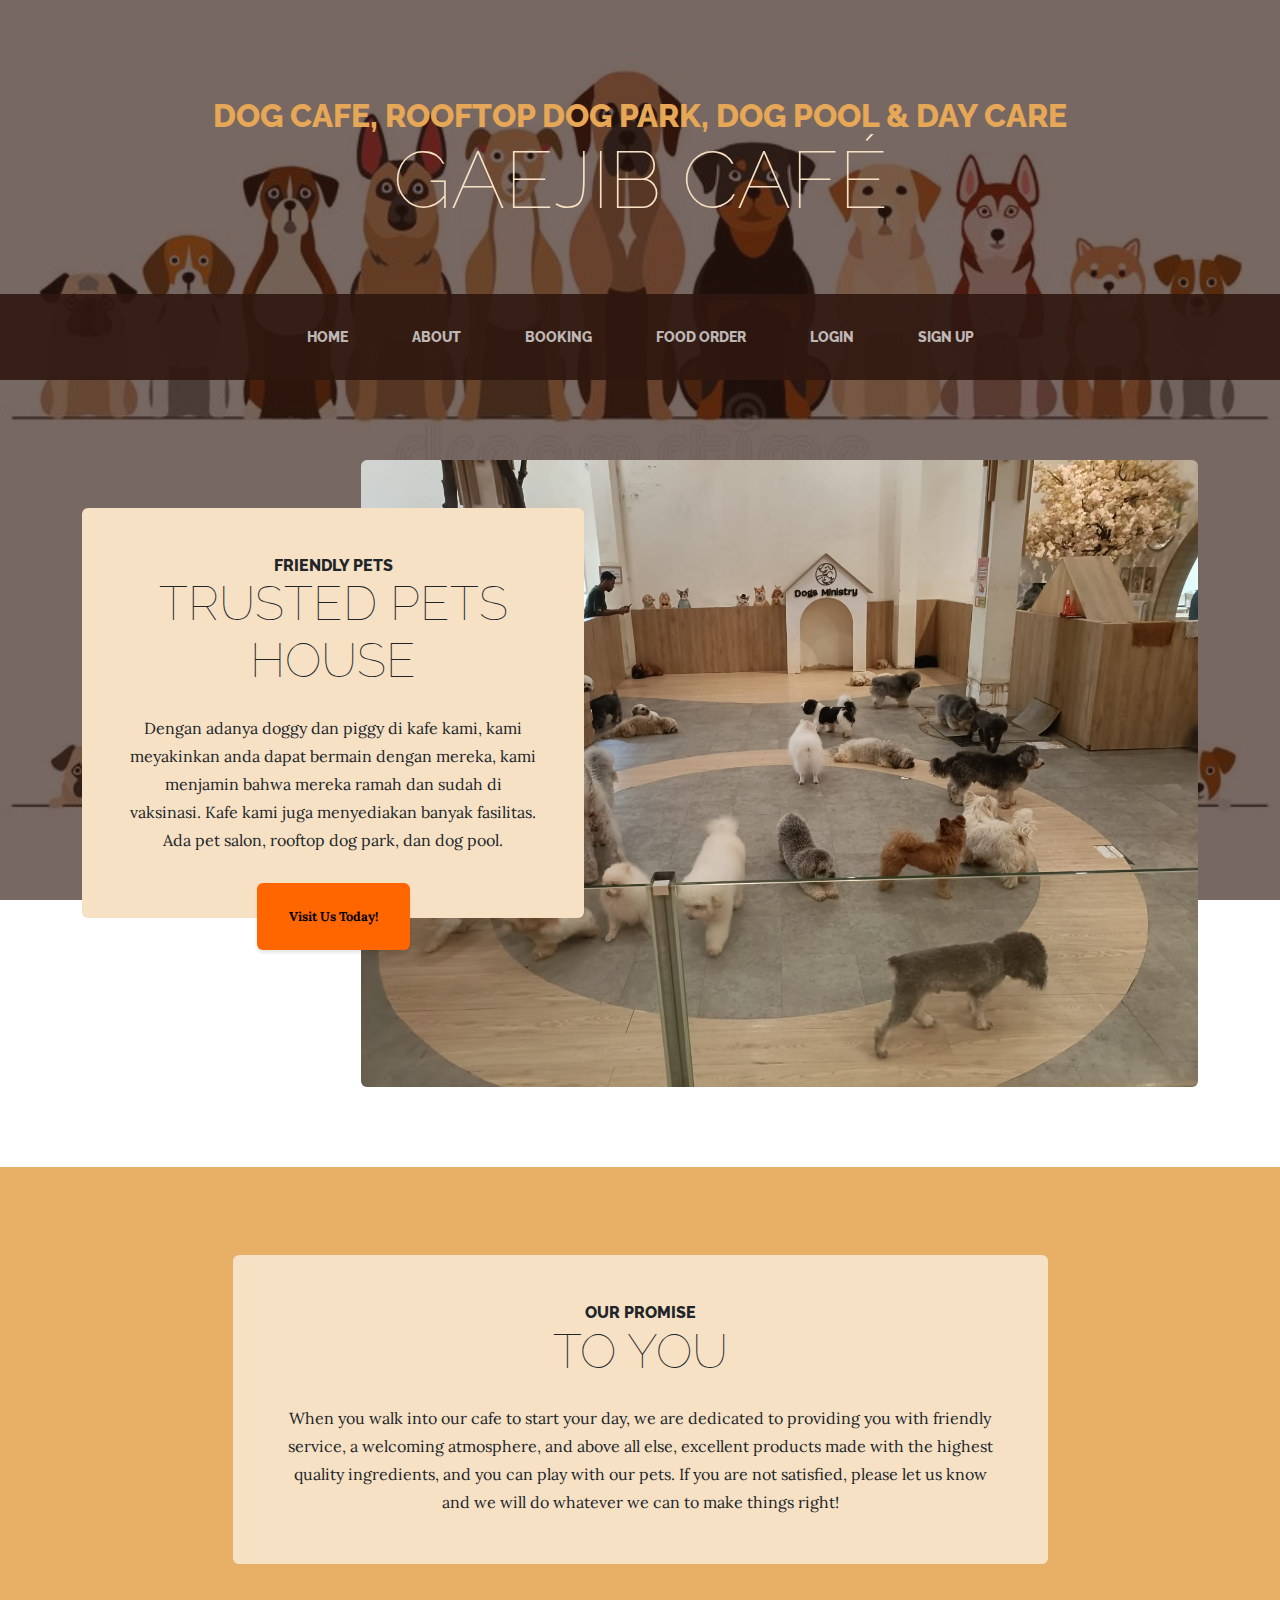
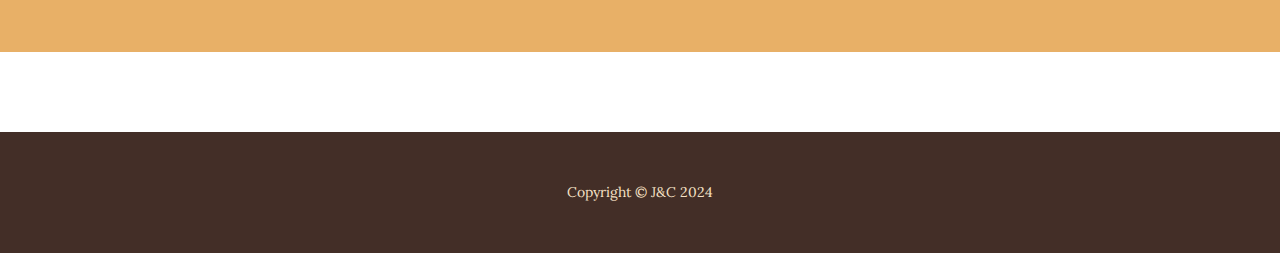
<file: index.html>
<!DOCTYPE html>
<html lang="en">
    <head>
        <meta charset="utf-8" />
        <meta name="viewport" content="width=device-width, initial-scale=1, shrink-to-fit=no" /> <!-- Pengaturan responsif agar tampilan sesuai di berbagai perangkat -->
        <meta name="description" content="" />
        <meta name="author" content="" /> <!-- Meta informasi penulis halaman -->
        <title>Gaejib Café</title>
        <link rel="icon" type="image/x-icon" href="assets/img/gaejib.jpg" /> <!-- Ikon favorit yang ditampilkan di tab browser sebagai ikon logo -->
        <!-- Google fonts-->
        <link href="https://fonts.googleapis.com/css?family=Raleway:100,100i,200,200i,300,300i,400,400i,500,500i,600,600i,700,700i,800,800i,900,900i" rel="stylesheet" /> <!-- Memuat font Raleway dari Google Fonts -->
        <link href="https://fonts.googleapis.com/css?family=Lora:400,400i,700,700i" rel="stylesheet" /> <!-- Memuat font Lora dari Google Fonts -->
        <!-- Core theme CSS (includes Bootstrap)-->
        <link href="css/styles.css" rel="stylesheet" /> <!-- Memuat stylesheet utama untuk tema Bootstrap -->
    </head>
    <body>
        <header>
            <h1 class="site-heading text-center text-faded d-none d-lg-block">
                <span class="site-heading-upper text-primary mb-3">Dog Cafe, Rooftop Dog Park, Dog Pool & Day Care</span>
                <span class="site-heading-lower">Gaejib Café</span>
            </h1> <!-- Header utama dengan judul situs -->
        </header>

        <!-- Navigation-->
        <nav class="navbar navbar-expand-lg navbar-dark py-lg-4" id="mainNav">
            <div class="container">
                <a class="navbar-brand text-uppercase fw-bold d-lg-none" href="index.html">Gaejib Café</a> <!-- Brand name untuk layar kecil -->
                <button class="navbar-toggler" type="button" data-bs-toggle="collapse" data-bs-target="#navbarSupportedContent" aria-controls="navbarSupportedContent" aria-expanded="false" aria-label="Toggle navigation"><span class="navbar-toggler-icon"></span></button> <!-- Tombol toggler untuk navigasi responsif -->
                <div class="collapse navbar-collapse" id="navbarSupportedContent">
                    <ul class="navbar-nav mx-auto">
                        <li class="nav-item px-lg-4"><a class="nav-link text-uppercase" href="index.html">Home</a></li> <!-- Link navigasi ke halaman Home -->
                        <li class="nav-item px-lg-4"><a class="nav-link text-uppercase" href="about.html">About</a></li> <!-- Link navigasi ke halaman About -->
                        <li class="nav-item px-lg-4"><a class="nav-link text-uppercase" href="Booking.html">Booking</a></li> <!-- Link navigasi ke halaman Booking -->
                        <li class="nav-item px-lg-4"><a class="nav-link text-uppercase" href="Order.html">Food Order</a></li> <!-- Link navigasi ke halaman Food Order -->
                        <li class="nav-item px-lg-4"><a class="nav-link text-uppercase" href="log in.html" data-bs-target="#signupModal">Login</a></li>
                        <li class="nav-item px-lg-4"><a class="nav-link text-uppercase" href="#" data-bs-toggle="modal" data-bs-target="#signupModal">Sign Up</a></li>
                    </ul>
                </div>
            </div>
        </nav>

        <!-- section our Cafe -->
        <section class="page-section clearfix">
            <div class="container">
                <div class="intro">
                    <img class="intro-img img-fluid mb-3 mb-lg-0 rounded" src="assets/img/home foto.jpg" alt="..." />
                    <div class="intro-text left-0 text-center bg-faded p-5 rounded">
                        <h2 class="section-heading mb-4">
                            <span class="section-heading-upper">Friendly Pets</span>
                            <span class="section-heading-lower">Trusted Pets House</span>
                        </h2>
                        <p class="mb-3">Dengan adanya doggy dan piggy di kafe kami, kami meyakinkan anda dapat bermain dengan 
                            mereka, kami menjamin bahwa mereka ramah dan sudah di vaksinasi. Kafe kami juga menyediakan banyak fasilitas. 
                            Ada pet salon,  rooftop dog park, dan dog pool.
                        </p>
                        <div class="intro-button mx-auto"><a class="btn btn-primary btn-xl" href="#!">Visit Us Today!</a></div>
                    </div>
                </div>
            </div>
        </section>
        <!-- end code section our Cafe -->

        <!-- section cta cafe Promise to customer -->
        <section class="page-section cta">
            <div class="container">
                <div class="row">
                    <div class="col-xl-9 mx-auto">
                        <div class="cta-inner bg-faded text-center rounded">
                            <h2 class="section-heading mb-4">
                                <span class="section-heading-upper">Our Promise</span>
                                <span class="section-heading-lower">To You</span>
                            </h2>
                            <p class="mb-0">When you walk into our cafe to start your day, we are dedicated 
                                to providing you with friendly service, a welcoming atmosphere, and above 
                                all else, excellent products made with the highest quality ingredients, and you can 
                                play with our pets. If you are not satisfied, please let us know and we will do whatever we can 
                                to make things right!</p>
                        </div>
                    </div>
                </div>
            </div>
        </section>
        <!-- END CODE SECTION CTA Cafe PROMISE -->

        <!-- footer - created by -->
        <footer class="footer text-faded text-center py-5">
            <div class="container"><p class="m-0 small">Copyright &copy; J&C 2024</p></div> <!-- Bagian footer dengan hak cipta -->
        </footer>
        <!-- end code footer -->
         
        <!-- Bootstrap core JS-->
        <script src="https://cdn.jsdelivr.net/npm/bootstrap@5.2.3/dist/js/bootstrap.bundle.min.js"></script> <!-- Memuat Bootstrap JavaScript -->
        <!-- Core theme JS-->
        <script src="js/scripts.js"></script> 
        <!-- Memuat JavaScript untuk tema -->
    </body>
</html>
</file>
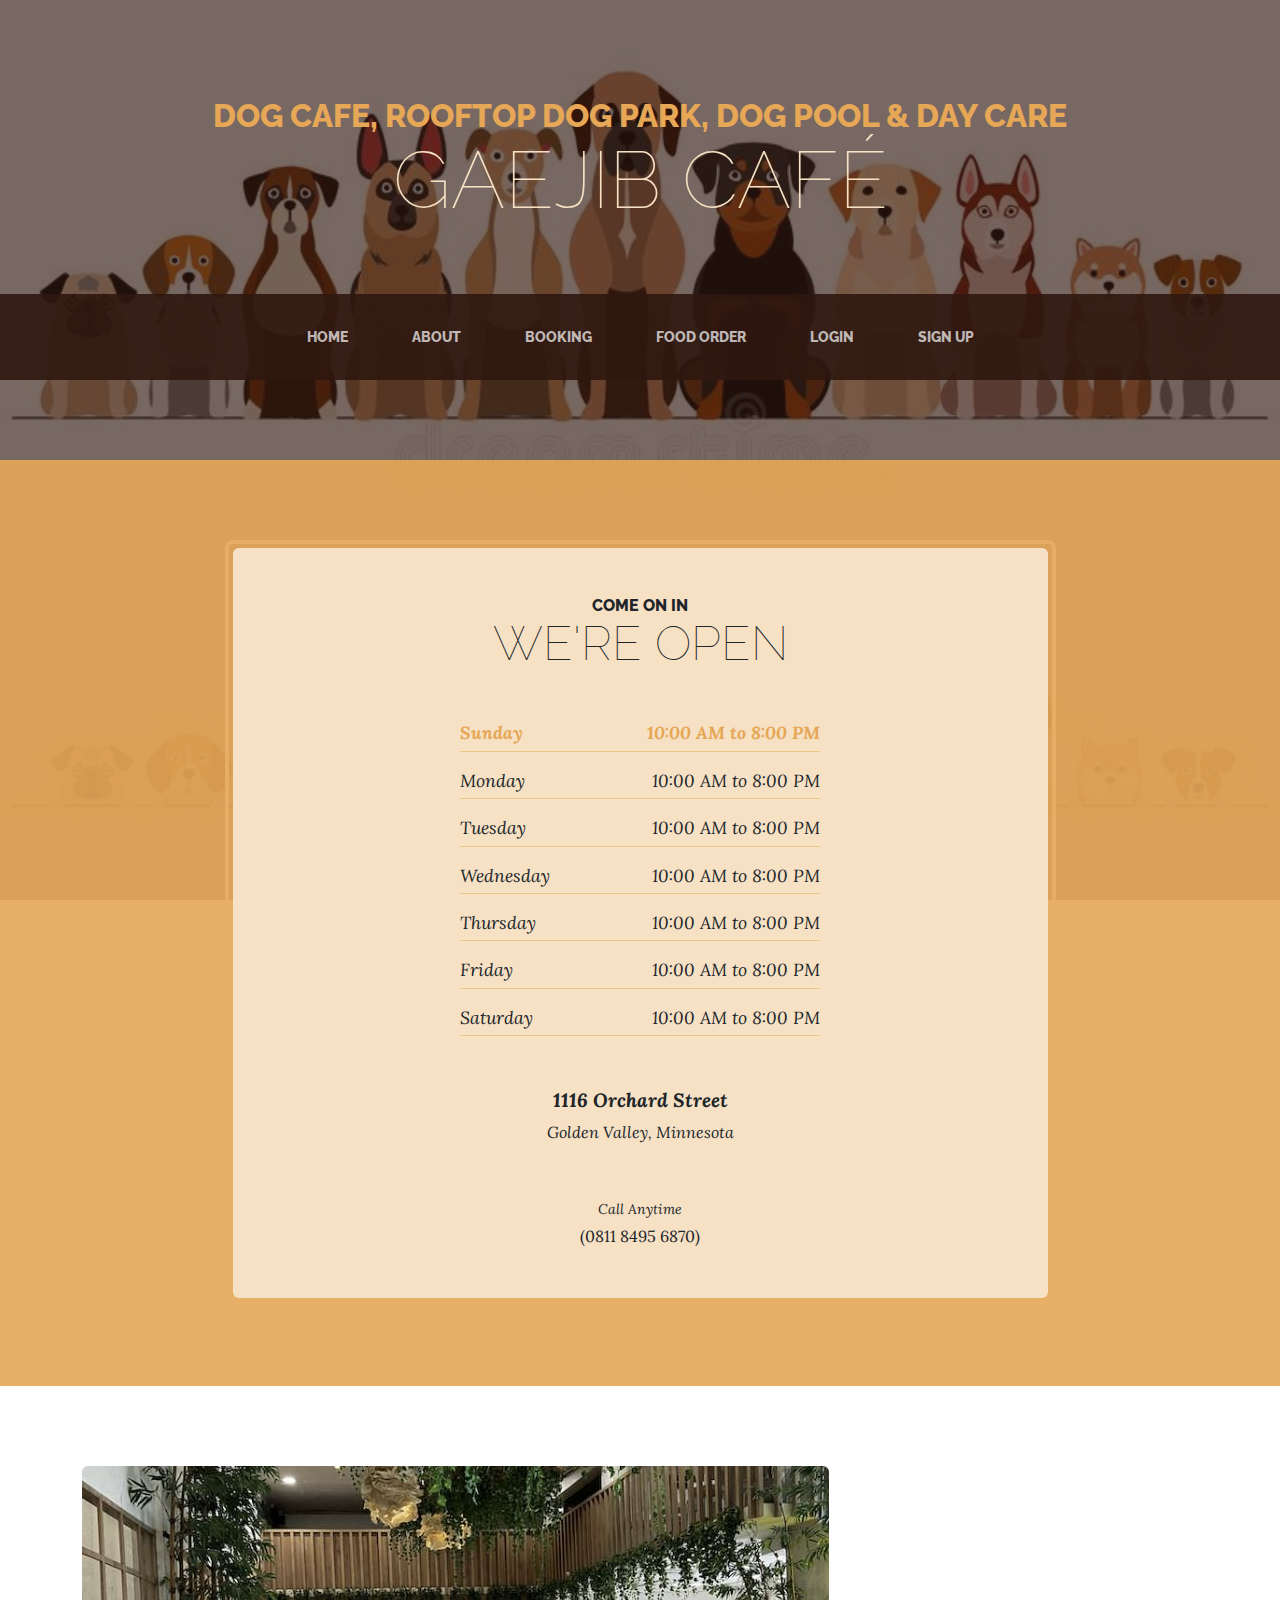
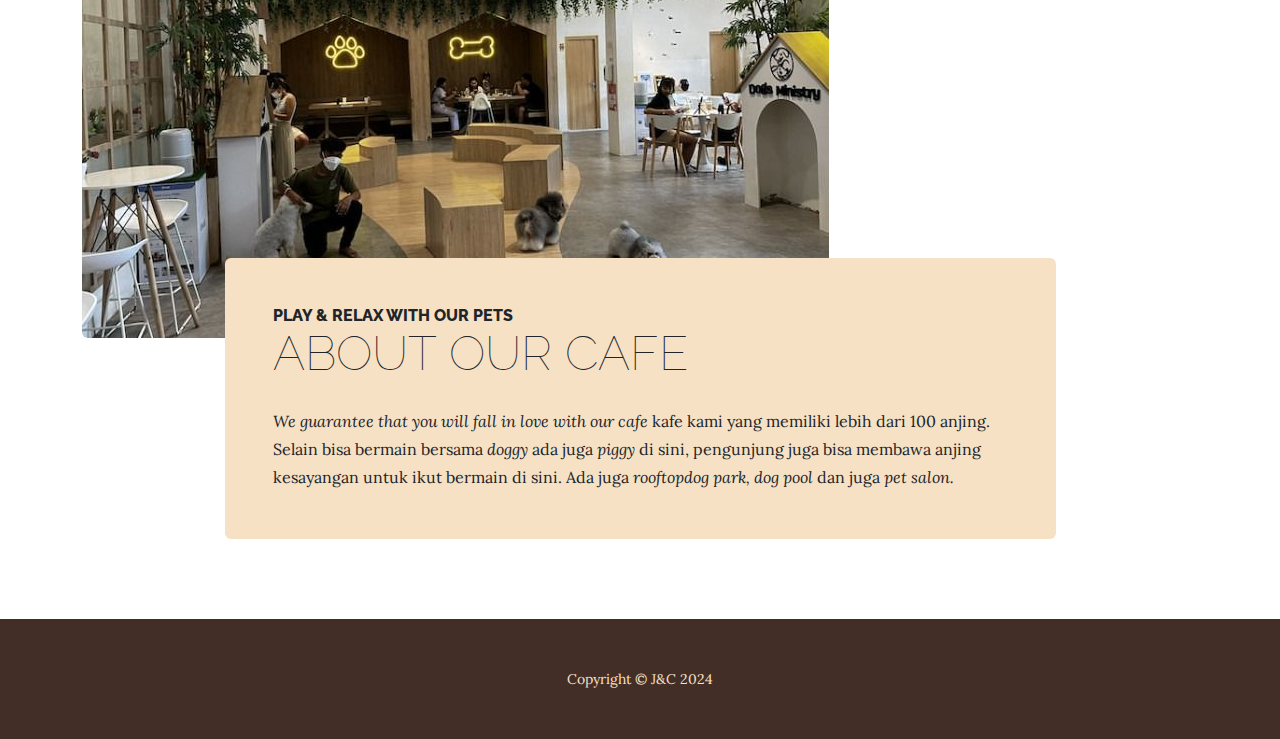
<file: about.html>
<!DOCTYPE html>
<html lang="en">
    <head>
        <meta charset="utf-8" />
        <meta name="viewport" content="width=device-width, initial-scale=1, shrink-to-fit=no" /> <!-- Pengaturan responsif agar tampilan sesuai di berbagai perangkat -->
        <meta name="description" content="" />
        <meta name="author" content="" /> <!-- Meta informasi penulis halaman -->
        <title>Gaejib Café</title>
        <link rel="icon" type="image/x-icon" href="assets/img/gaejib.jpg" /> <!-- Ikon favorit yang ditampilkan di tab browser sebagai ikon logo -->
        <!-- Google fonts-->
        <link href="https://fonts.googleapis.com/css?family=Raleway:100,100i,200,200i,300,300i,400,400i,500,500i,600,600i,700,700i,800,800i,900,900i" rel="stylesheet" /> <!-- Memuat font Raleway dari Google Fonts -->
        <link href="https://fonts.googleapis.com/css?family=Lora:400,400i,700,700i" rel="stylesheet" /> <!-- Memuat font Lora dari Google Fonts -->
        <!-- Core theme CSS (includes Bootstrap)-->
        <link href="css/styles.css" rel="stylesheet" /> <!-- Memuat stylesheet utama untuk tema Bootstrap -->
    </head>
    <body>
        <header>
            <h1 class="site-heading text-center text-faded d-none d-lg-block">
                <span class="site-heading-upper text-primary mb-3">Dog Cafe, Rooftop Dog Park, Dog Pool & Day Care</span>
                <span class="site-heading-lower">Gaejib Café</span>
            </h1> <!-- Header utama dengan judul situs -->
        </header>
        <!-- Navigation-->
        <nav class="navbar navbar-expand-lg navbar-dark py-lg-4" id="mainNav">
            <div class="container">
                <a class="navbar-brand text-uppercase fw-bold d-lg-none" href="index.html">Gaejib Café</a> <!-- Brand name untuk layar kecil -->
                <button class="navbar-toggler" type="button" data-bs-toggle="collapse" data-bs-target="#navbarSupportedContent" aria-controls="navbarSupportedContent" aria-expanded="false" aria-label="Toggle navigation"><span class="navbar-toggler-icon"></span></button> <!-- Tombol toggler untuk navigasi responsif -->
                <div class="collapse navbar-collapse" id="navbarSupportedContent">
                    <ul class="navbar-nav mx-auto">
                        <li class="nav-item px-lg-4"><a class="nav-link text-uppercase" href="index.html">Home</a></li> <!-- Link navigasi ke halaman Home -->
                        <li class="nav-item px-lg-4"><a class="nav-link text-uppercase" href="about.html">About</a></li> <!-- Link navigasi ke halaman About -->
                        <li class="nav-item px-lg-4"><a class="nav-link text-uppercase" href="Booking.html">Booking</a></li> <!-- Link navigasi ke halaman Booking -->
                        <li class="nav-item px-lg-4"><a class="nav-link text-uppercase" href="Order.html">Food Order</a></li> <!-- Link navigasi ke halaman Food Order -->
                        <li class="nav-item px-lg-4"><a class="nav-link text-uppercase" href="log in.html" data-bs-target="#signupModal">Login</a></li>
                        <li class="nav-item px-lg-4"><a class="nav-link text-uppercase" href="#" data-bs-toggle="modal" data-bs-target="#signupModal">Sign Up</a></li>
                    </ul>
                </div>
            </div>
        </nav>

        <!-- page section jam buka cafe  -->
        <section class="page-section cta"> <!--Section untuk bagian Call to Action (cta)-->
            <div class="container">
                <div class="row">
                    <div class="col-xl-9 mx-auto"> <!-- Kolom dengan lebar 9 dari 12 pada layar XL dan terpusat -->
                        <div class="cta-inner bg-faded text-center rounded">
                            <h2 class="section-heading mb-5">
                                <span class="section-heading-upper">Come On In</span>
                                <span class="section-heading-lower">We're Open</span>
                            </h2>
                            <ul class="list-unstyled list-hours mb-5 text-left mx-auto">  
                                <!-- Daftar tanpa bullet untuk jam operasional dengan margin bawah 5, teks rata kiri, dan terpusat secara horizontal -->
                                <li class="list-unstyled-item list-hours-item d-flex">
                                    Sunday
                                    <span class="ms-auto">10:00 AM to 8:00 PM</span>
                                </li>
                                <li class="list-unstyled-item list-hours-item d-flex">
                                    Monday
                                    <span class="ms-auto">10:00 AM to 8:00 PM</span>
                                </li>
                                <li class="list-unstyled-item list-hours-item d-flex">
                                    Tuesday
                                    <span class="ms-auto">10:00 AM to 8:00 PM</span>
                                </li>
                                <li class="list-unstyled-item list-hours-item d-flex">
                                    Wednesday
                                    <span class="ms-auto">10:00 AM to 8:00 PM</span>
                                </li>
                                <li class="list-unstyled-item list-hours-item d-flex">
                                    Thursday
                                    <span class="ms-auto">10:00 AM to 8:00 PM</span>
                                </li>
                                <li class="list-unstyled-item list-hours-item d-flex">
                                    Friday
                                    <span class="ms-auto">10:00 AM to 8:00 PM</span>
                                </li>
                                <li class="list-unstyled-item list-hours-item d-flex">
                                    Saturday
                                    <span class="ms-auto">10:00 AM to 8:00 PM</span>
                                </li>
                            </ul>
                            <p class="address mb-5">
                                <em>
                                    <strong>1116 Orchard Street</strong>
                                    <br />
                                    Golden Valley, Minnesota
                                </em>
                            </p>
                            <p class="mb-0">
                                <small><em>Call Anytime</em></small>
                                <br />
                                (0811 8495 6870)
                            </p>
                        </div>
                    </div>
                </div>
            </div>
        </section>

        <section class="page-section about-heading">  <!--Page section about our cafe-->
            <div class="container">
                <img class="img-fluid rounded about-heading-img mb-3 mb-lg-0" src="assets/img/about_cafe.jpg" alt="..." /> <!-- Gambar ilustrasi untuk halaman About -->
                <div class="about-heading-content">
                    <div class="row">
                        <div class="col-xl-9 col-lg-10 mx-auto">
                            <div class="bg-faded rounded p-5">
                                <h2 class="section-heading mb-4">
                                    <span class="section-heading-upper">Play & Relax with Our Pets</span>
                                    <span class="section-heading-lower">About Our Cafe</span>
                                </h2> <!-- Heading untuk bagian About -->
                                <p></p> <!-- Paragraf deskripsi tentang kafe -->
                                <p class="mb-0">
                                    <em><lust>We guarantee that you will fall in love with our cafe</lust></em>
                                    kafe kami yang memiliki lebih dari 100 anjing. Selain bisa bermain bersama <em><lust>doggy</lust></em> ada juga 
                                    <em><lust>piggy</lust></em> di sini, pengunjung juga bisa membawa anjing kesayangan untuk ikut bermain di sini.
                                    Ada juga <em><lust>rooftopdog park, dog pool</lust></em> dan juga <em><lust>pet salon.</lust></em>
                                </p> <!-- Paragraf tambahan dengan penekanan pada kata "lust" -->
                            </div>
                        </div>
                    </div>
                </div>
            </div>
        </section>

        <footer class="footer text-faded text-center py-5">
            <div class="container"><p class="m-0 small">Copyright &copy; J&C 2024</p></div> <!-- Bagian footer dengan hak cipta -->
        </footer><!-- end code footer -->

        <!-- Bootstrap core JS-->
        <script src="https://cdn.jsdelivr.net/npm/bootstrap@5.2.3/dist/js/bootstrap.bundle.min.js"></script> <!-- Memuat Bootstrap JavaScript -->
        <!-- Core theme JS-->
        <script src="js/scripts.js"></script> <!-- Memuat JavaScript untuk tema -->
    </body>
</html>
</file>
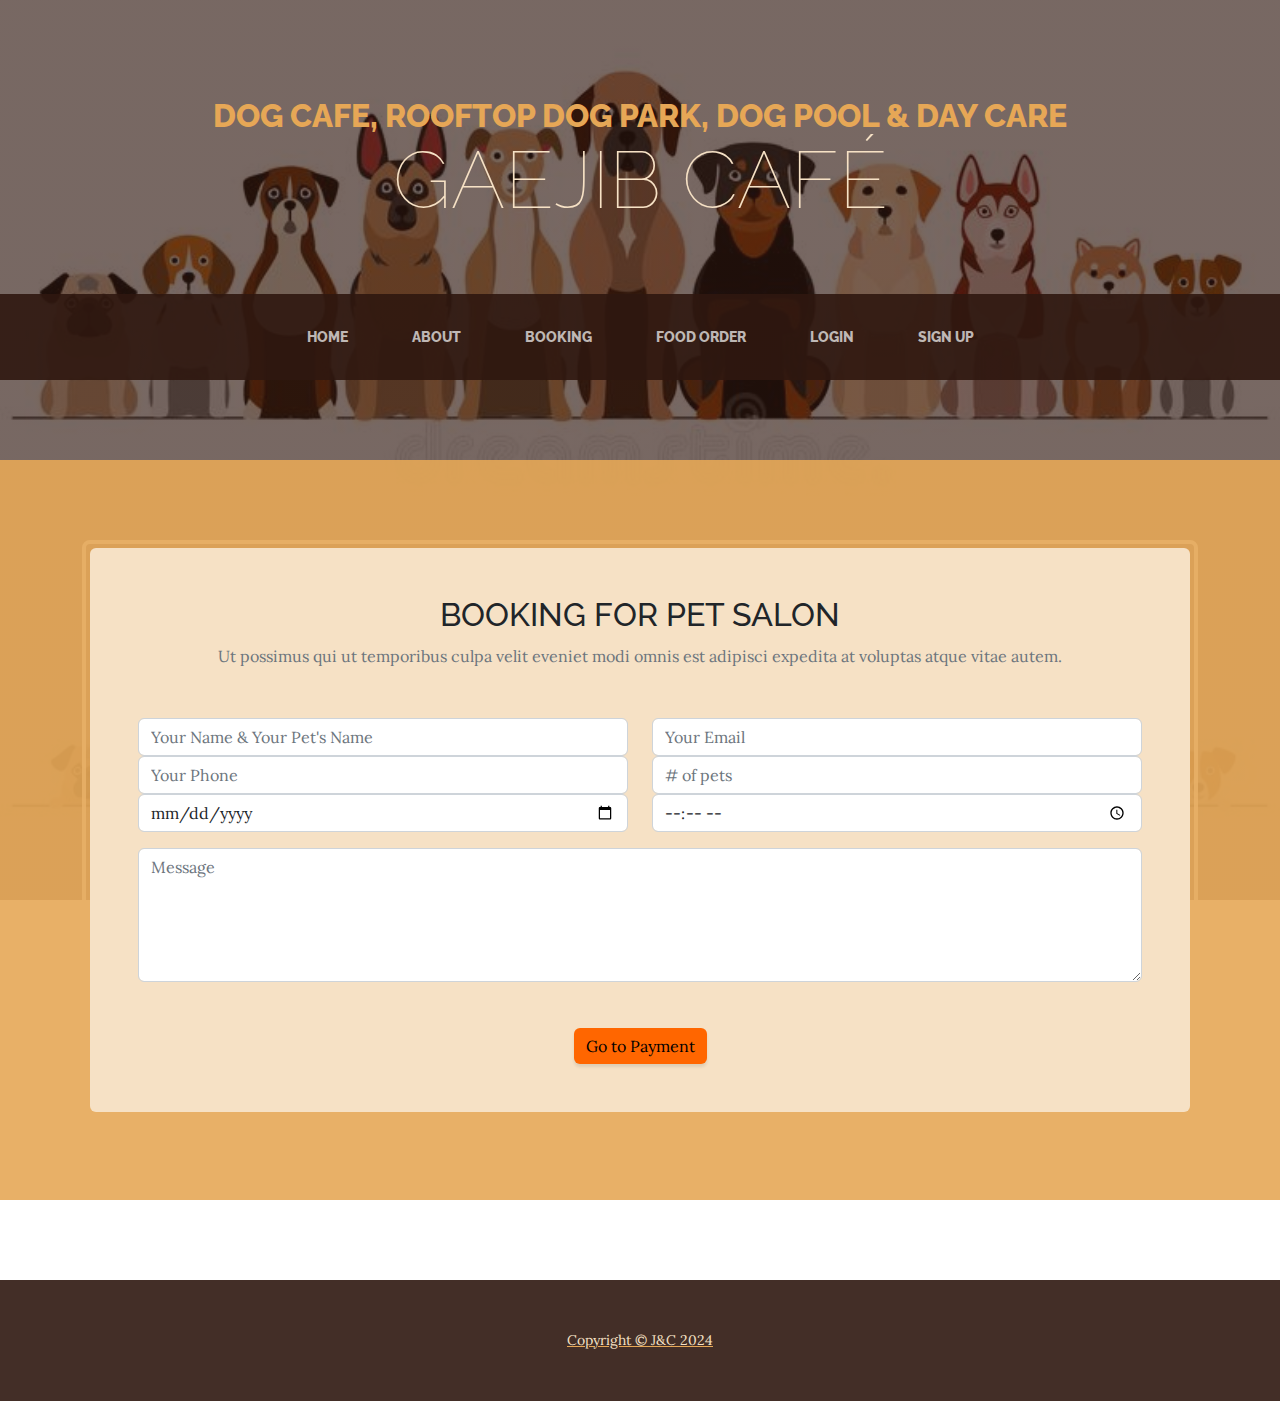
<file: Booking.html>
<!DOCTYPE html>
<html lang="en">
    <head>
        <meta charset="utf-8" />
        <meta name="viewport" content="width=device-width, initial-scale=1, shrink-to-fit=no" /> <!-- Pengaturan responsif agar tampilan sesuai di berbagai perangkat -->
        <meta name="description" content="" />
        <meta name="author" content="" /> <!-- Meta informasi penulis halaman -->
        <title>Gaejib Café</title>
        <link rel="icon" type="image/x-icon" href="assets/img/gaejib.jpg" /> <!-- Ikon favorit yang ditampilkan di tab browser sebagai ikon logo -->
        <!-- Google fonts-->
        <link href="https://fonts.googleapis.com/css?family=Raleway:100,100i,200,200i,300,300i,400,400i,500,500i,600,600i,700,700i,800,800i,900,900i" rel="stylesheet" /> <!-- Memuat font Raleway dari Google Fonts -->
        <link href="https://fonts.googleapis.com/css?family=Lora:400,400i,700,700i" rel="stylesheet" /> <!-- Memuat font Lora dari Google Fonts -->
        <!-- Core theme CSS (includes Bootstrap)-->
        <link href="css/styles.css" rel="stylesheet" /> <!-- Memuat stylesheet utama untuk tema Bootstrap -->
    </head>
    <body>
        <header>
            <h1 class="site-heading text-center text-faded d-none d-lg-block">
                <span class="site-heading-upper text-primary mb-3">Dog Cafe, Rooftop Dog Park, Dog Pool & Day Care</span>
                <span class="site-heading-lower">Gaejib Café</span>
            </h1> <!-- Header utama dengan judul situs -->
        </header>
        <!-- Navigation-->
        <nav class="navbar navbar-expand-lg navbar-dark py-lg-4" id="mainNav">
            <div class="container">
                <a class="navbar-brand text-uppercase fw-bold d-lg-none" href="index.html">Gaejib Café</a>
                <button class="navbar-toggler" type="button" data-bs-toggle="collapse" data-bs-target="#navbarSupportedContent" aria-controls="navbarSupportedContent" aria-expanded="false" aria-label="Toggle navigation"><span class="navbar-toggler-icon"></span></button>
                <div class="collapse navbar-collapse" id="navbarSupportedContent">
                    <ul class="navbar-nav mx-auto">
                        <li class="nav-item px-lg-4"><a class="nav-link text-uppercase" href="index.html">Home</a></li>
                        <li class="nav-item px-lg-4"><a class="nav-link text-uppercase" href="about.html">About</a></li>
                        <li class="nav-item px-lg-4"><a class="nav-link text-uppercase" href="Booking.html">Booking</a></li>
                        <li class="nav-item px-lg-4"><a class="nav-link text-uppercase" href="Order.html">Food Order</a></li>
                        <li class="nav-item px-lg-4"><a class="nav-link text-uppercase" href="log in.html" data-bs-target="#signupModal">Login</a></li>
                        <li class="nav-item px-lg-4"><a class="nav-link text-uppercase" href="#" data-bs-toggle="modal" data-bs-target="#signupModal">Sign Up</a></li>
                    </ul>
                </div>
            </div>
        </nav>

        <!-- form booking untuk pet salon -->
        <section class="page-section book-table">
            <div class="container">
                <div class="cta-inner bg-faded text-center rounded">
                    <h2 class="section-heading">Booking For Pet Salon</h2>
                    <p class="text-muted mb-5">Ut possimus qui ut temporibus culpa velit eveniet modi omnis est adipisci expedita at voluptas atque vitae autem.</p>
                    <form>
                        <div class="row">
                            <div class="col-md-6">
                                <input type="text" class="form-control" placeholder="Your Name & Your Pet's Name" required />
                            </div>
                            <div class="col-md-6">
                                <input type="email" class="form-control" placeholder="Your Email" required />
                            </div>
                            <div class="col-md-6">
                                <input type="text" class="form-control" placeholder="Your Phone" required />
                            </div>
                            <div class="col-md-6">
                                <input type="number" class="form-control" placeholder="# of pets" required />
                            </div>
                            <div class="col-md-6">
                                <input type="date" class="form-control" placeholder="Date" required />
                            </div>
                            <div class="col-md-6">
                                <input type="time" class="form-control" placeholder="Time" required />
                            </div>
                        </div>
                        <div class="form-group mt-3">
                            <textarea class="form-control" rows="5" placeholder="Message" required></textarea>
                        </div>
                        <div class="text-center mt-3">
                            <!-- menghubungkan button payment ke payment.html -->
                            <a href="payment.html"><button type="submit" class="btn btn-primary">Go to Payment</button>
                        </div>
                    </form>
                </div>
            </div>
        </section>
        <!-- end code booking utk pet salon -->
     
        <!-- footer-created by -->
        <footer class="footer text-faded text-center py-5">
            <div class="container"><p class="m-0 small">Copyright &copy; J&C 2024</p></div>
        </footer>
        <!-- end code footer -->

        <!-- Bootstrap core JS-->
        <script src="https://cdn.jsdelivr.net/npm/bootstrap@5.2.3/dist/js/bootstrap.bundle.min.js"></script>
        <!-- Core theme JS-->
        <script src="js/scripts.js"></script>
    </body>
</html>
</file>
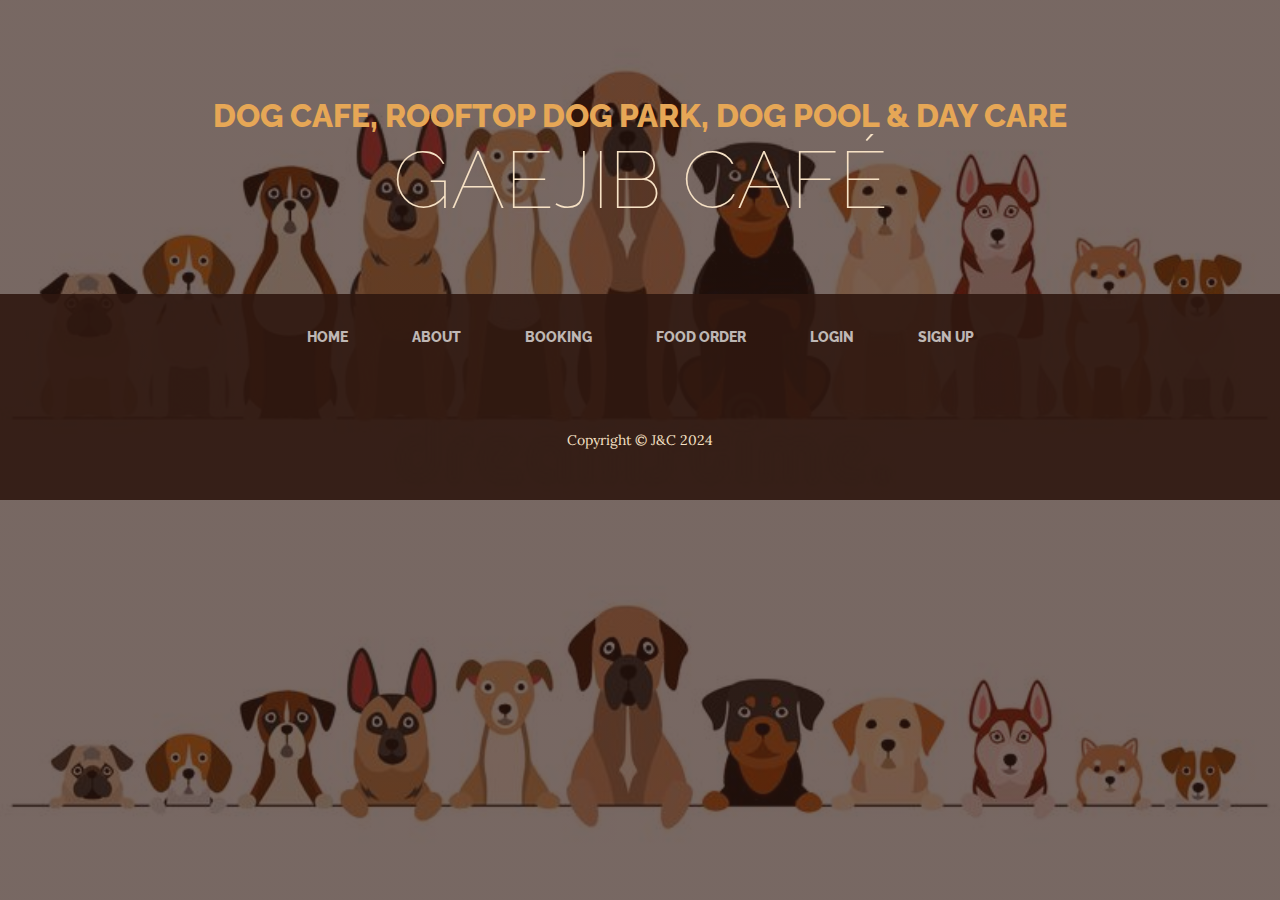
<file: log in.html>
<!DOCTYPE html>
<html lang="en">
<head>
    <meta charset="utf-8" />
    <meta name="viewport" content="width=device-width, initial-scale=1, shrink-to-fit=no" />
    <meta name="description" content="" />
    <meta name="author" content="" />
    <title>Gaejib Café</title>
    <link rel="icon" type="image/x-icon" href="assets/img/gaejib.jpg" />
    <!-- Google fonts-->
    <link href="https://fonts.googleapis.com/css?family=Raleway:100,100i,200,200i,300,300i,400,400i,500,500i,600,600i,700,700i,800,800i,900,900i" rel="stylesheet" />
    <link href="https://fonts.googleapis.com/css?family=Lora:400,400i,700,700i" rel="stylesheet" />
    <!-- Core theme CSS (includes Bootstrap)-->
    <link href="css/styles.css" rel="stylesheet" />
</head>
<body>
    <header>
        <h1 class="site-heading text-center text-faded d-none d-lg-block">
            <span class="site-heading-upper text-primary mb-3">Dog Cafe, Rooftop Dog Park, Dog Pool & Day Care</span>
            <span class="site-heading-lower">Gaejib Café</span>
        </h1>
    </header>

    <!-- Navigation -->
    <nav class="navbar navbar-expand-lg navbar-dark py-lg-4" id="mainNav">
        <div class="container">
            <a class="navbar-brand text-uppercase fw-bold d-lg-none" href="index.html">Gaejib Café</a>
            <button class="navbar-toggler" type="button" data-bs-toggle="collapse" data-bs-target="#navbarSupportedContent" aria-controls="navbarSupportedContent" aria-expanded="false" aria-label="Toggle navigation"><span class="navbar-toggler-icon"></span></button>
            <div class="collapse navbar-collapse" id="navbarSupportedContent">
                <ul class="navbar-nav mx-auto">
                    <li class="nav-item px-lg-4"><a class="nav-link text-uppercase" href="index.html">Home</a></li>
                    <li class="nav-item px-lg-4"><a class="nav-link text-uppercase" href="about.html">About</a></li>
                    <li class="nav-item px-lg-4"><a class="nav-link text-uppercase" href="Booking.html">Booking</a></li>
                    <li class="nav-item px-lg-4"><a class="nav-link text-uppercase" href="Order.html">Food Order</a></li>
                    <li class="nav-item px-lg-4"><a class="nav-link text-uppercase" href="log in.html" data-bs-toggle="modal" data-bs-target="#loginModal">Login</a></li>
                    <li class="nav-item px-lg-4"><a class="nav-link text-uppercase" href="#" data-bs-toggle="modal" data-bs-target="#signupModal">Sign Up</a></li>
                </ul>
            </div>
        </div>
    </nav>

    <!-- Login Modal -->
    <div class="modal fade" id="loginModal" tabindex="-1" aria-labelledby="loginModalLabel" aria-hidden="true">
        <div class="modal-dialog">
            <div class="modal-content">
                <div class="modal-header">
                    <h5 class="modal-title" id="loginModalLabel">Login</h5>
                    <button type="button" class="btn-close" data-bs-dismiss="modal" aria-label="Close"></button>
                </div>
                <div class="modal-body">
                    <form>
                        <div class="mb-3">
                            <label for="loginEmail" class="form-label">Email address</label>
                            <input type="email" class="form-control" id="loginEmail" aria-describedby="emailHelp">
                        </div>
                        <div class="mb-3">
                            <label for="loginPassword" class="form-label">Password</label>
                            <input type="password" class="form-control" id="loginPassword">
                        </div>
                        <button type="submit" class="btn btn-primary">Login</button>
                    </form>
                </div>
            </div>
        </div>
    </div>

    <!-- Sign Up Modal -->
    <div class="modal fade" id="signupModal" tabindex="-1" aria-labelledby="signupModalLabel" aria-hidden="true">
        <div class="modal-dialog">
            <div class="modal-content">
                <div class="modal-header">
                    <h5 class="modal-title" id="signupModalLabel">Sign Up</h5>
                    <button type="button" class="btn-close" data-bs-dismiss="modal" aria-label="Close"></button>
                </div>
                <div class="modal-body">
                    <form>
                        <div class="mb-3">
                            <label for="signupEmail" class="form-label">Email address</label>
                            <input type="email" class="form-control" id="signupEmail" aria-describedby="emailHelp">
                        </div>
                        <div class="mb-3">
                            <label for="signupPassword" class="form-label">Password</label>
                            <input type="password" class="form-control" id="signupPassword">
                        </div>
                        <div class="mb-3">
                            <label for="signupConfirmPassword" class="form-label">Confirm Password</label>
                            <input type="password" class="form-control" id="signupConfirmPassword">
                        </div>
                        <button type="submit" class="btn btn-primary">Sign Up</button>
                    </form>
                </div>
            </div>
        </div>
    </div>
    
    <footer class="footer text-faded text-center py-5">
        <div class="container"><p class="m-0 small">Copyright &copy; J&C 2024</p></div>
    </footer>
    <!-- Bootstrap core JS-->
    <script src="https://cdn.jsdelivr.net/npm/bootstrap@5.2.3/dist/js/bootstrap.bundle.min.js"></script>
    <!-- Core theme JS-->
    <script src="js/scripts.js"></script>
</body>
</html>
</file>
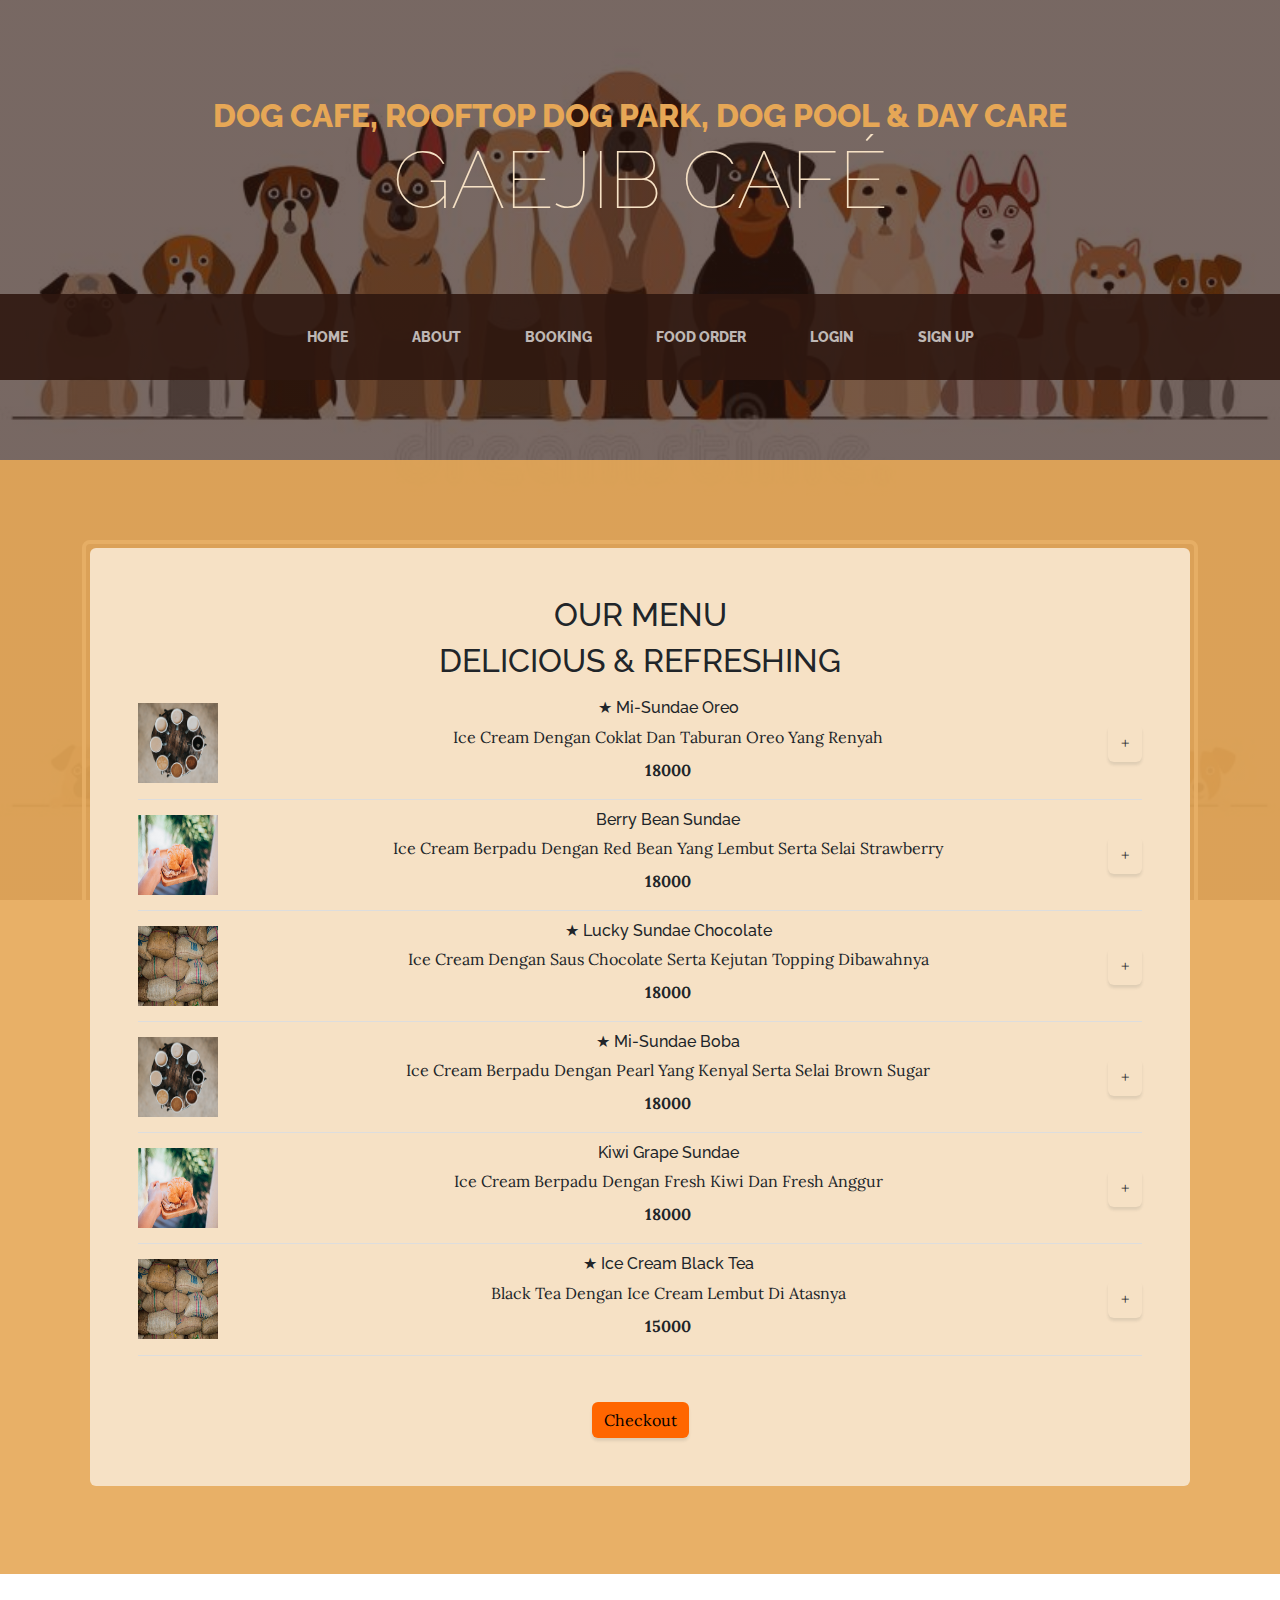
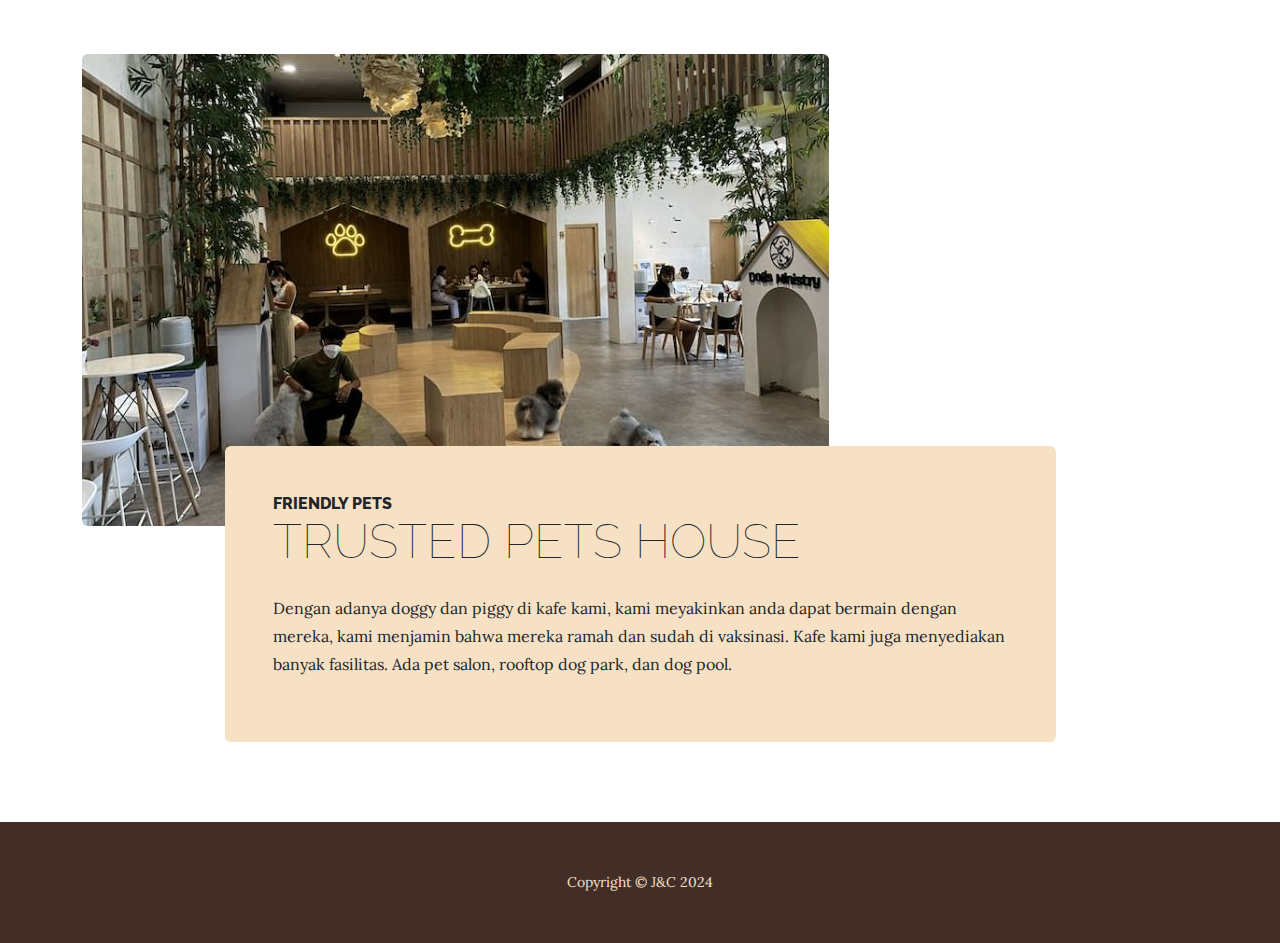
<file: Order.html>
<!DOCTYPE html>
<html lang="en">
<head>
    <meta charset="utf-8" />
    <meta name="viewport" content="width=device-width, initial-scale=1, shrink-to-fit=no" />
    <meta name="description" content="" />
    <meta name="author" content="" />
    <title>Gaejib Café</title>
    <link rel="icon" type="image/x-icon" href="assets/img/gaejib.jpg" />
    <!-- Google fonts-->
    <link href="https://fonts.googleapis.com/css?family=Raleway:100,100i,200,200i,300,300i,400,400i,500,500i,600,600i,700,700i,800,800i,900,900i" rel="stylesheet" />
    <link href="https://fonts.googleapis.com/css?family=Lora:400,400i,700,700i" rel="stylesheet" />
    <!-- Core theme CSS (includes Bootstrap)-->
    <link href="css/styles.css" rel="stylesheet" />
</head>
<body>
    <header>
        <h1 class="site-heading text-center text-faded d-none d-lg-block">
            <span class="site-heading-upper text-primary mb-3">Dog Cafe, Rooftop Dog Park, Dog Pool & Day Care</span>
            <span class="site-heading-lower">Gaejib Café</span>
        </h1>
    </header>

    <!-- Navigation -->
    <nav class="navbar navbar-expand-lg navbar-dark py-lg-4" id="mainNav">
        <div class="container">
            <a class="navbar-brand text-uppercase fw-bold d-lg-none" href="index.html">Gaejib Café</a>
            <button class="navbar-toggler" type="button" data-bs-toggle="collapse" data-bs-target="#navbarSupportedContent" aria-controls="navbarSupportedContent" aria-expanded="false" aria-label="Toggle navigation"><span class="navbar-toggler-icon"></span></button>
            <div class="collapse navbar-collapse" id="navbarSupportedContent">
                <ul class="navbar-nav mx-auto">
                    <li class="nav-item px-lg-4"><a class="nav-link text-uppercase" href="index.html">Home</a></li>
                    <li class="nav-item px-lg-4"><a class="nav-link text-uppercase" href="about.html">About</a></li>
                    <li class="nav-item px-lg-4"><a class="nav-link text-uppercase" href="Booking.html">Booking</a></li>
                    <li class="nav-item px-lg-4"><a class="nav-link text-uppercase" href="Order.html">Food Order</a></li>
                    <li class="nav-item px-lg-4"><a class="nav-link text-uppercase" href="log in.html" data-bs-target="#signupModal">Login</a></li>
                    <li class="nav-item px-lg-4"><a class="nav-link text-uppercase" href="#" data-bs-toggle="modal" data-bs-target="#signupModal">Sign Up</a></li>
                </ul>
            </div>
        </div>
    </nav>

    <!-- section list menu -->
    <section class="page-section book-table">
        <div class="container">
            <div class="cta-inner bg-faded text-center rounded">
                <h2 class="section-heading">Our Menu</h2>
                <h2 class="section-heading">Delicious & Refreshing</h2>

                <div class="item">
                    <img src="assets/img/products-01.jpg" alt="Mi-Sundae Oreo">
                    <div class="info">
                        <h2>★ Mi-Sundae Oreo</h2>
                        <p>Ice Cream Dengan Coklat Dan Taburan Oreo Yang Renyah</p>
                        <p class="price">18000</p>
                    </div>
                    <div class="btn-container" id="mi-sundae-oreo">
                        <button class="btn" onclick="addItem('Mi-Sundae Oreo', 18000)">+</button>
                    </div>
                </div>

                <div class="item">
                    <img src="assets/img/products-02.jpg" alt="Berry Bean Sundae">
                    <div class="info">
                        <h2>Berry Bean Sundae</h2>
                        <p>Ice Cream Berpadu Dengan Red Bean Yang Lembut Serta Selai Strawberry</p>
                        <p class="price">18000</p>
                    </div>
                    <div class="btn-container" id="berry-bean-sundae">
                        <button class="btn" onclick="addItem('Berry Bean Sundae', 18000)">+</button>
                    </div>
                </div>

                <div class="item">
                    <img src="assets/img/products-03.jpg" alt="Lucky Sundae Chocolate">
                    <div class="info">
                        <h2>★ Lucky Sundae Chocolate</h2>
                        <p>Ice Cream Dengan Saus Chocolate Serta Kejutan Topping Dibawahnya</p>
                        <p class="price">18000</p>
                    </div>
                    <div class="btn-container" id="lucky-sundae-chocolate">
                        <button class="btn" onclick="addItem('Lucky Sundae Chocolate', 18000)">+</button>
                    </div>
                </div>

                <div class="item">
                    <img src="assets/img/products-01.jpg" alt="Mi-Sundae Boba">
                    <div class="info">
                        <h2>★ Mi-Sundae Boba</h2>
                        <p>Ice Cream Berpadu Dengan Pearl Yang Kenyal Serta Selai Brown Sugar</p>
                        <p class="price">18000</p>
                    </div>
                    <div class="btn-container" id="mi-sundae-boba">
                        <button class="btn" onclick="addItem('Mi-Sundae Boba', 18000)">+</button>
                    </div>
                </div>

                <div class="item">
                    <img src="assets/img/products-02.jpg" alt="Kiwi Grape Sundae">
                    <div class="info">
                        <h2>Kiwi Grape Sundae</h2>
                        <p>Ice Cream Berpadu Dengan Fresh Kiwi Dan Fresh Anggur</p>
                        <p class="price">18000</p>
                    </div>
                    <div class="btn-container" id="kiwi-grape-sundae">
                        <button class="btn" onclick="addItem('Kiwi Grape Sundae', 18000)">+</button>
                    </div>
                </div>

                <div class="item">
                    <img src="assets/img/products-03.jpg" alt="Ice Cream Black Tea">
                    <div class="info">
                        <h2>★ Ice Cream Black Tea</h2>
                        <p>Black Tea Dengan Ice Cream Lembut Di Atasnya</p>
                        <p class="price">15000</p>
                    </div>
                    <div class="btn-container" id="ice-cream-black-tea">
                        <button class="btn" onclick="addItem('Ice Cream Black Tea', 15000)">+</button>
                    </div>
                </div>

                <!-- payment button -->
                <div class="text-center mt-3">
                    <!-- button terhubung ke payment.html -->
                    <a href="payment.html"><button type="submit" class="btn btn-primary">Checkout</button></a>
                </div>
            </div>
        </div>
    </section>
    <!-- end code payment button -->

    <!--Page section about our cafe-->
    <section class="page-section about-heading">
        <div class="container">
            <img class="img-fluid rounded about-heading-img mb-3 mb-lg-0" src="assets/img/about_cafe.jpg" alt="..." />
            <!-- Gambar ilustrasi untuk halaman About -->
            <div class="about-heading-content">
                <div class="row">
                    <div class="col-xl-9 col-lg-10 mx-auto">
                        <div class="bg-faded rounded p-5">
                            <h2 class="section-heading mb-4">
                                <span class="section-heading-upper">Friendly Pets</span>
                                <span class="section-heading-lower">Trusted Pets House</span>
                            </h2>
                            <p class="mb-3">Dengan adanya doggy dan piggy di kafe kami, kami meyakinkan anda dapat bermain dengan mereka, kami menjamin bahwa mereka ramah dan sudah di vaksinasi. Kafe kami juga menyediakan banyak fasilitas. Ada pet salon, rooftop dog park, dan dog pool. </p>
                        </div>
                    </div>
                </div>
            </div>
        </div>
    </section>
    <!-- end code about our cafe -->

    <!-- footer-created by -->
    <footer class="footer text-faded text-center py-5">
        <div class="container"><p class="m-0 small">Copyright &copy; J&C 2024</p></div>
    </footer>
    <!-- end code footer -->

    <!-- Bootstrap core JS-->
    <script src="https://cdn.jsdelivr.net/npm/bootstrap@5.2.3/dist/js/bootstrap.bundle.min.js"></script>
    <!-- Memuat Bootstrap JavaScript -->
    <!-- Core theme JS-->
    <script src="js/scripts.js"></script>
    <!-- Memuat JavaScript untuk tema -->
 
    <!-- script fungsi button + di bagian menu  -->
    <script>
        function addItem(itemName, itemPrice) {
            const itemContainer = document.getElementById(itemName.replace(/\s+/g, '-').toLowerCase());
            itemContainer.innerHTML = `
                <button class="btn" onclick="removeItem('${itemName}', ${itemPrice})">-</button>
                <span class="count">1</span>
                <button class="btn" onclick="increaseItem('${itemName}', ${itemPrice})">+</button>
            `;

            updateCart(itemName, itemPrice, 1);
        }

        function removeItem(itemName, itemPrice) {
            const itemContainer = document.getElementById(itemName.replace(/\s+/g, '-').toLowerCase());
            const countElement = itemContainer.querySelector('.count');
            let count = parseInt(countElement.textContent);

            if (count > 1) {
                count--;
                countElement.textContent = count;
                updateCart(itemName, itemPrice, -1);
            } else {
                itemContainer.innerHTML = `
                    <button class="btn" onclick="addItem('${itemName}', ${itemPrice})">+</button>
                `;
                updateCart(itemName, itemPrice, -1);
            }
        }

        function increaseItem(itemName, itemPrice) {
            const itemContainer = document.getElementById(itemName.replace(/\s+/g, '-').toLowerCase());
            const countElement = itemContainer.querySelector('.count');
            let count = parseInt(countElement.textContent);
            count++;
            countElement.textContent = count;

            updateCart(itemName, itemPrice, 1);
        }

        function updateCart(itemName, itemPrice, change) {
            let cart = JSON.parse(localStorage.getItem('cart')) || {};

            if (!cart[itemName]) {
                cart[itemName] = { price: itemPrice, quantity: 0 };
            }

            cart[itemName].quantity += change;

            if (cart[itemName].quantity <= 0) {
                delete cart[itemName];
            }

            localStorage.setItem('cart', JSON.stringify(cart));
        }
    </script>
    <!-- end code fungsi button + di bagian menu -->

</body>
</html>
</file>
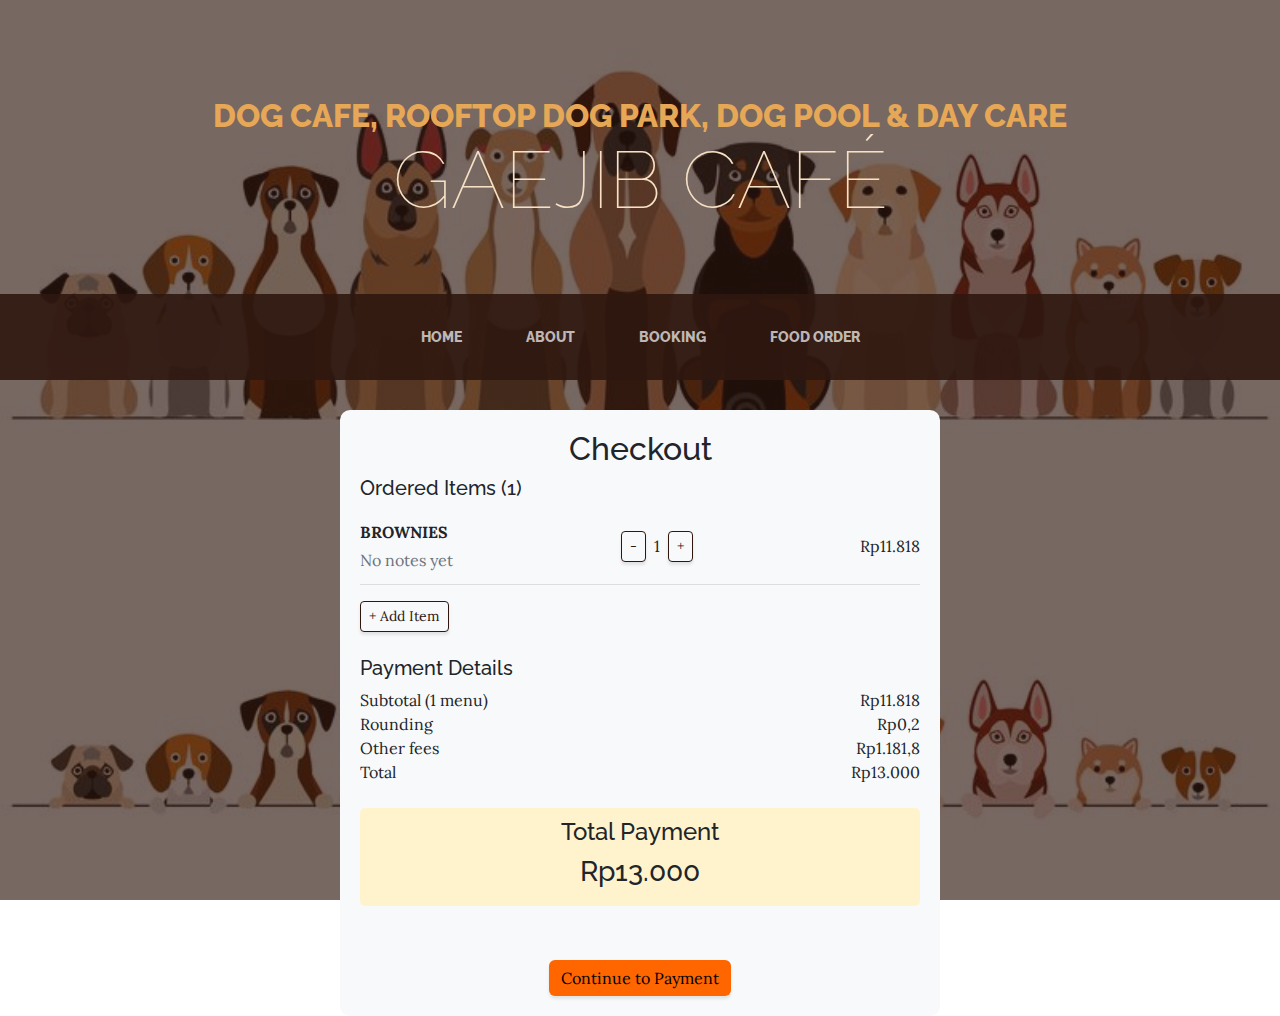
<file: payment.html>
<!DOCTYPE html>
<html lang="en">
    <head>
        <meta charset="utf-8" />
        <meta name="viewport" content="width=device-width, initial-scale=1, shrink-to-fit=no" />
        <meta name="description" content="" />
        <meta name="author" content="" />
        <title>Gaejib Café</title>
        <link rel="icon" type="image/x-icon" href="assets/img/gaejib.jpg" />
        <!-- Google fonts-->
        <link href="https://fonts.googleapis.com/css?family=Raleway:100,100i,200,200i,300,300i,400,400i,500,500i,600,600i,700,700i,800,800i,900,900i" rel="stylesheet" />
        <link href="https://fonts.googleapis.com/css?family=Lora:400,400i,700,700i" rel="stylesheet" />
        <!-- Core theme CSS (includes Bootstrap)-->
        <link href="css/styles.css" rel="stylesheet" />
    </head>
    <body>
        <header>
            <h1 class="site-heading text-center text-faded d-none d-lg-block">
                <span class="site-heading-upper text-primary mb-3">Dog Cafe, Rooftop Dog Park, Dog Pool & Day Care</span>
                <span class="site-heading-lower">Gaejib Café</span>
            </h1>
        </header>

        <!-- Navigation -->
        <nav class="navbar navbar-expand-lg navbar-dark py-lg-4" id="mainNav">
            <div class="container">
                <a class="navbar-brand text-uppercase fw-bold d-lg-none" href="index.html">Gaejib Café</a>
                <button class="navbar-toggler" type="button" data-bs-toggle="collapse" data-bs-target="#navbarSupportedContent" aria-controls="navbarSupportedContent" aria-expanded="false" aria-label="Toggle navigation"><span class="navbar-toggler-icon"></span></button>
                <div class="collapse navbar-collapse" id="navbarSupportedContent">
                    <ul class="navbar-nav mx-auto">
                        <li class="nav-item px-lg-4"><a class="nav-link text-uppercase" href="index.html">Home</a></li>
                        <li class="nav-item px-lg-4"><a class="nav-link text-uppercase" href="about.html">About</a></li>
                        <li class="nav-item px-lg-4"><a class="nav-link text-uppercase" href="Booking.html">Booking</a></li>
                        <li class="nav-item px-lg-4"><a class="nav-link text-uppercase" href="Order.html">Food Order</a></li>
                    </ul>
                </div>
            </div>
        </nav>

<div class="container checkout-container">
    <h2 class="text-center">Checkout</h2>
    <div class="ordered-items mb-4">
        <h5>Ordered Items (1)</h5>
        <div class="item d-flex justify-content-between align-items-center">
            <div>
                <p class="m-0"><strong>BROWNIES</strong></p>
                <p class="m-0 text-muted">No notes yet</p>
            </div>
            <div class="d-flex align-items-center">
                <button class="btn btn-outline-secondary btn-sm">-</button>
                <span class="mx-2">1</span>
                <button class="btn btn-outline-secondary btn-sm">+</button>
            </div>
            <p class="m-0">Rp11.818</p>
        </div>
        <div class="mt-3">
            <a href="#" class="btn btn-outline-secondary btn-sm">+ Add Item</a>
        </div>
    </div>

    <div class="payment-details mb-4">
        <h5>Payment Details</h5>
        <div class="d-flex justify-content-between">
            <span>Subtotal (1 menu)</span>
            <span>Rp11.818</span>
        </div>
        <div class="d-flex justify-content-between">
            <span>Rounding</span>
            <span>Rp0,2</span>
        </div>
        <div class="d-flex justify-content-between">
            <span>Other fees</span>
            <span>Rp1.181,8</span>
        </div>
        <div class="d-flex justify-content-between font-weight-bold">
            <span>Total</span>
            <span>Rp13.000</span>
        </div>
    </div>

    <div class="total-payment text-center mb-4">
        <h4>Total Payment</h4>
        <h3>Rp13.000</h3>
    </div>

    <div class="text-center">
        <button class="btn btn-primary">Continue to Payment</button>
    </div>
</div>

<script src="https://code.jquery.com/jquery-3.2.1.slim.min.js"></script>
<script src="https://cdnjs.cloudflare.com/ajax/libs/popper.js/1.11.0/umd/popper.min.js"></script>
<script src="https://maxcdn.bootstrapcdn.com/bootstrap/4.0.0/js/bootstrap.min.js"></script>
</body>
</html>
</file>
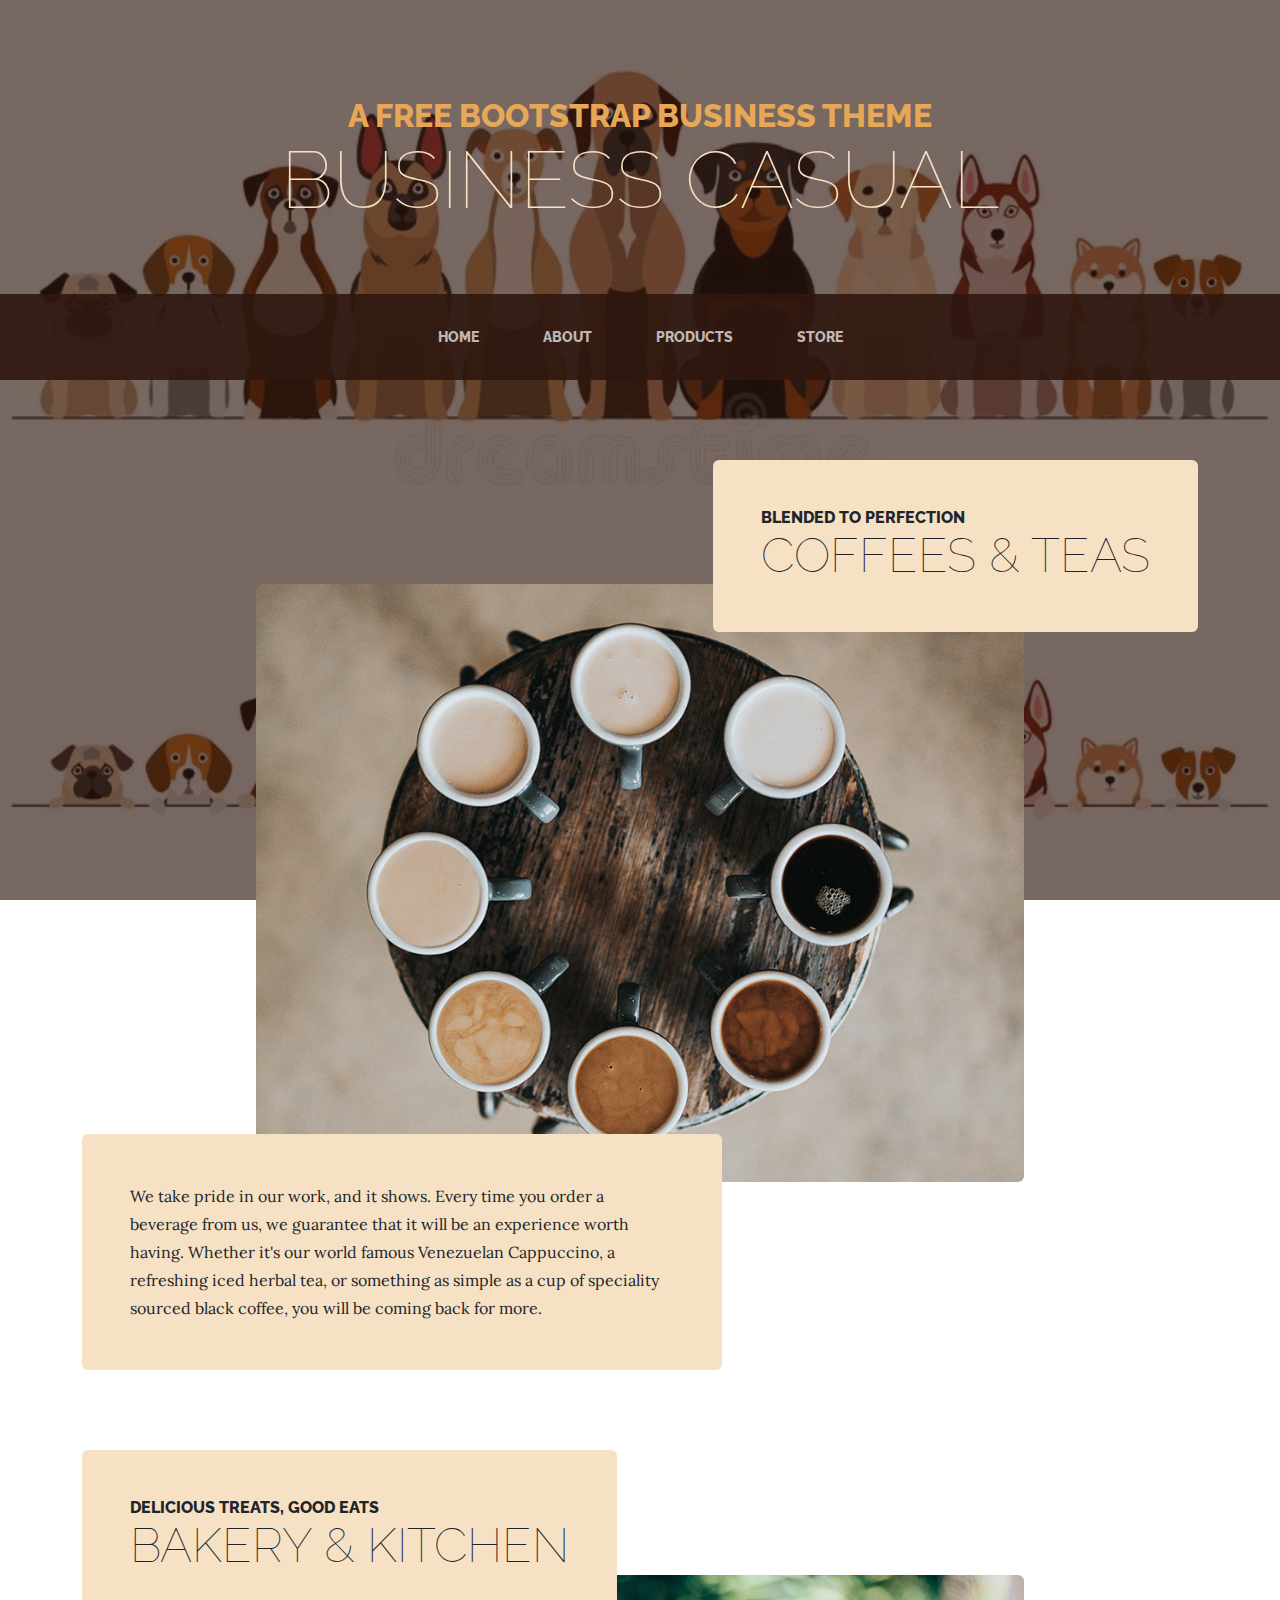
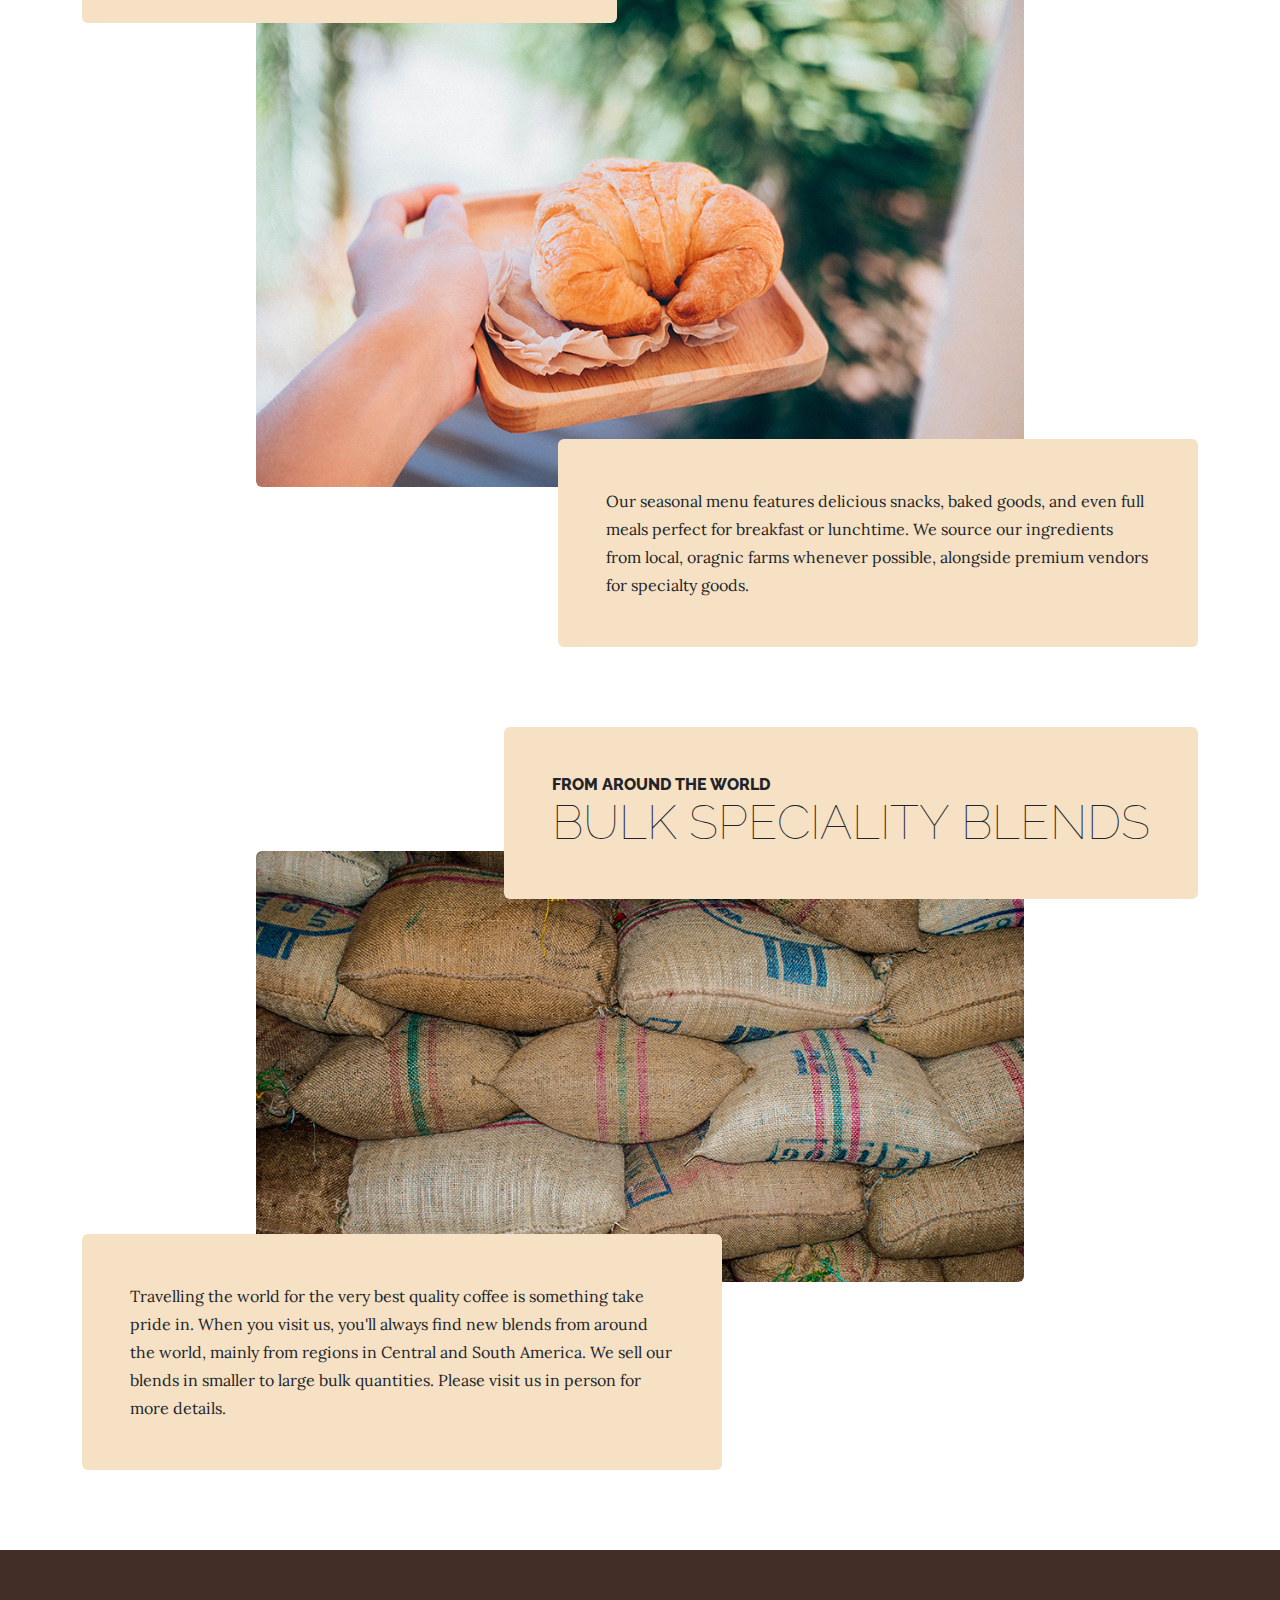
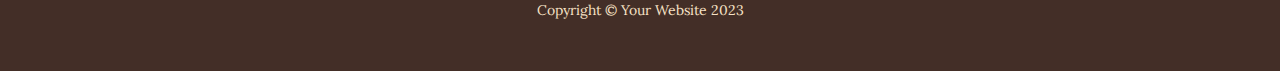
<file: products.html>
<!DOCTYPE html>
<html lang="en">
    <head>
        <meta charset="utf-8" />
        <meta name="viewport" content="width=device-width, initial-scale=1, shrink-to-fit=no" />
        <meta name="description" content="" />
        <meta name="author" content="" />
        <title>Business Casual - Start Bootstrap Theme</title>
        <link rel="icon" type="image/x-icon" href="assets/favicon.ico" />
        <!-- Google fonts-->
        <link href="https://fonts.googleapis.com/css?family=Raleway:100,100i,200,200i,300,300i,400,400i,500,500i,600,600i,700,700i,800,800i,900,900i" rel="stylesheet" />
        <link href="https://fonts.googleapis.com/css?family=Lora:400,400i,700,700i" rel="stylesheet" />
        <!-- Core theme CSS (includes Bootstrap)-->
        <link href="css/styles.css" rel="stylesheet" />
    </head>
    <body>
        <header>
            <h1 class="site-heading text-center text-faded d-none d-lg-block">
                <span class="site-heading-upper text-primary mb-3">A Free Bootstrap Business Theme</span>
                <span class="site-heading-lower">Business Casual</span>
            </h1>
        </header>
        <!-- Navigation-->
        <nav class="navbar navbar-expand-lg navbar-dark py-lg-4" id="mainNav">
            <div class="container">
                <a class="navbar-brand text-uppercase fw-bold d-lg-none" href="index.html">Start Bootstrap</a>
                <button class="navbar-toggler" type="button" data-bs-toggle="collapse" data-bs-target="#navbarSupportedContent" aria-controls="navbarSupportedContent" aria-expanded="false" aria-label="Toggle navigation"><span class="navbar-toggler-icon"></span></button>
                <div class="collapse navbar-collapse" id="navbarSupportedContent">
                    <ul class="navbar-nav mx-auto">
                        <li class="nav-item px-lg-4"><a class="nav-link text-uppercase" href="index.html">Home</a></li>
                        <li class="nav-item px-lg-4"><a class="nav-link text-uppercase" href="about.html">About</a></li>
                        <li class="nav-item px-lg-4"><a class="nav-link text-uppercase" href="products.html">Products</a></li>
                        <li class="nav-item px-lg-4"><a class="nav-link text-uppercase" href="store.html">Store</a></li>
                    </ul>
                </div>
            </div>
        </nav>
        <section class="page-section">
            <div class="container">
                <div class="product-item">
                    <div class="product-item-title d-flex">
                        <div class="bg-faded p-5 d-flex ms-auto rounded">
                            <h2 class="section-heading mb-0">
                                <span class="section-heading-upper">Blended to Perfection</span>
                                <span class="section-heading-lower">Coffees & Teas</span>
                            </h2>
                        </div>
                    </div>
                    <img class="product-item-img mx-auto d-flex rounded img-fluid mb-3 mb-lg-0" src="assets/img/products-01.jpg" alt="..." />
                    <div class="product-item-description d-flex me-auto">
                        <div class="bg-faded p-5 rounded"><p class="mb-0">We take pride in our work, and it shows. Every time you order a beverage from us, we guarantee that it will be an experience worth having. Whether it's our world famous Venezuelan Cappuccino, a refreshing iced herbal tea, or something as simple as a cup of speciality sourced black coffee, you will be coming back for more.</p></div>
                    </div>
                </div>
            </div>
        </section>
        <section class="page-section">
            <div class="container">
                <div class="product-item">
                    <div class="product-item-title d-flex">
                        <div class="bg-faded p-5 d-flex me-auto rounded">
                            <h2 class="section-heading mb-0">
                                <span class="section-heading-upper">Delicious Treats, Good Eats</span>
                                <span class="section-heading-lower">Bakery & Kitchen</span>
                            </h2>
                        </div>
                    </div>
                    <img class="product-item-img mx-auto d-flex rounded img-fluid mb-3 mb-lg-0" src="assets/img/products-02.jpg" alt="..." />
                    <div class="product-item-description d-flex ms-auto">
                        <div class="bg-faded p-5 rounded"><p class="mb-0">Our seasonal menu features delicious snacks, baked goods, and even full meals perfect for breakfast or lunchtime. We source our ingredients from local, oragnic farms whenever possible, alongside premium vendors for specialty goods.</p></div>
                    </div>
                </div>
            </div>
        </section>
        <section class="page-section">
            <div class="container">
                <div class="product-item">
                    <div class="product-item-title d-flex">
                        <div class="bg-faded p-5 d-flex ms-auto rounded">
                            <h2 class="section-heading mb-0">
                                <span class="section-heading-upper">From Around the World</span>
                                <span class="section-heading-lower">Bulk Speciality Blends</span>
                            </h2>
                        </div>
                    </div>
                    <img class="product-item-img mx-auto d-flex rounded img-fluid mb-3 mb-lg-0" src="assets/img/products-03.jpg" alt="..." />
                    <div class="product-item-description d-flex me-auto">
                        <div class="bg-faded p-5 rounded"><p class="mb-0">Travelling the world for the very best quality coffee is something take pride in. When you visit us, you'll always find new blends from around the world, mainly from regions in Central and South America. We sell our blends in smaller to large bulk quantities. Please visit us in person for more details.</p></div>
                    </div>
                </div>
            </div>
        </section>
        <footer class="footer text-faded text-center py-5">
            <div class="container"><p class="m-0 small">Copyright &copy; Your Website 2023</p></div>
        </footer>
        <!-- Bootstrap core JS-->
        <script src="https://cdn.jsdelivr.net/npm/bootstrap@5.2.3/dist/js/bootstrap.bundle.min.js"></script>
        <!-- Core theme JS-->
        <script src="js/scripts.js"></script>
    </body>
</html>
</file>
